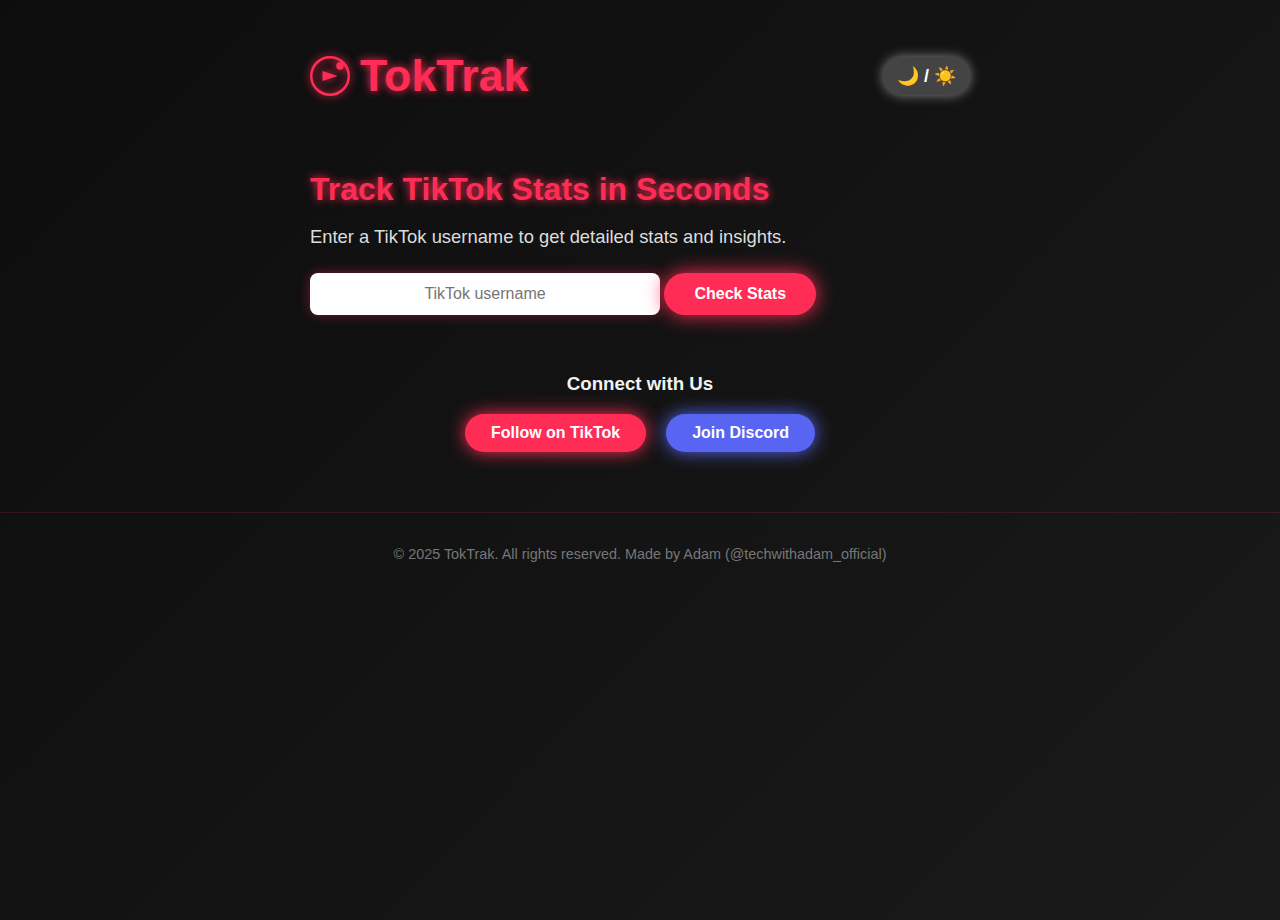
<file: index.html>
<!DOCTYPE html>
<html lang="en">
<head>
  <meta charset="UTF-8" />
  <title>TokTrak | Home</title>
  <link rel="stylesheet" href="style.css" />
  <link rel="icon" href="favicon.svg" type="image/svg+xml" />
</head>
<body class="dark">
  <header class="header-container">
    <div class="logo-container">
      <img src="logo.svg" alt="TokTrak Logo" class="logo-img" />
      <h1 class="logo">TokTrak</h1>
    </div>
    <button class="mode-toggle" onclick="toggleTheme()">🌙 / ☀️</button>
  </header>

  <main class="center-box">
    <section class="intro">
      <h2>Track TikTok Stats in Seconds</h2>
      <p>Enter a TikTok username to get detailed stats and insights.</p>
      <input
        type="text"
        id="username"
        placeholder="TikTok username"
        autocomplete="off"
      />
      <button onclick="goToStats()">Check Stats</button>
    </section>

    <section class="socials">
      <h3>Connect with Us</h3>
      <div class="social-links">
        <a href="https://www.tiktok.com/@techwithadam_official" target="_blank" class="btn-link">Follow on TikTok</a>
        <a href="https://discord.gg/yourdiscordlink" target="_blank" class="btn-link discord">Join Discord</a>
      </div>
    </section>
  </main>

  <footer class="footer">
    <p>© 2025 TokTrak. All rights reserved. Made by Adam (<a href="https://www.tiktok.com/@techwithadam_official" target="_blank">@techwithadam_official</a>)</p>
  </footer>

  <script src="script.js"></script>
</body>
</html>
</file>
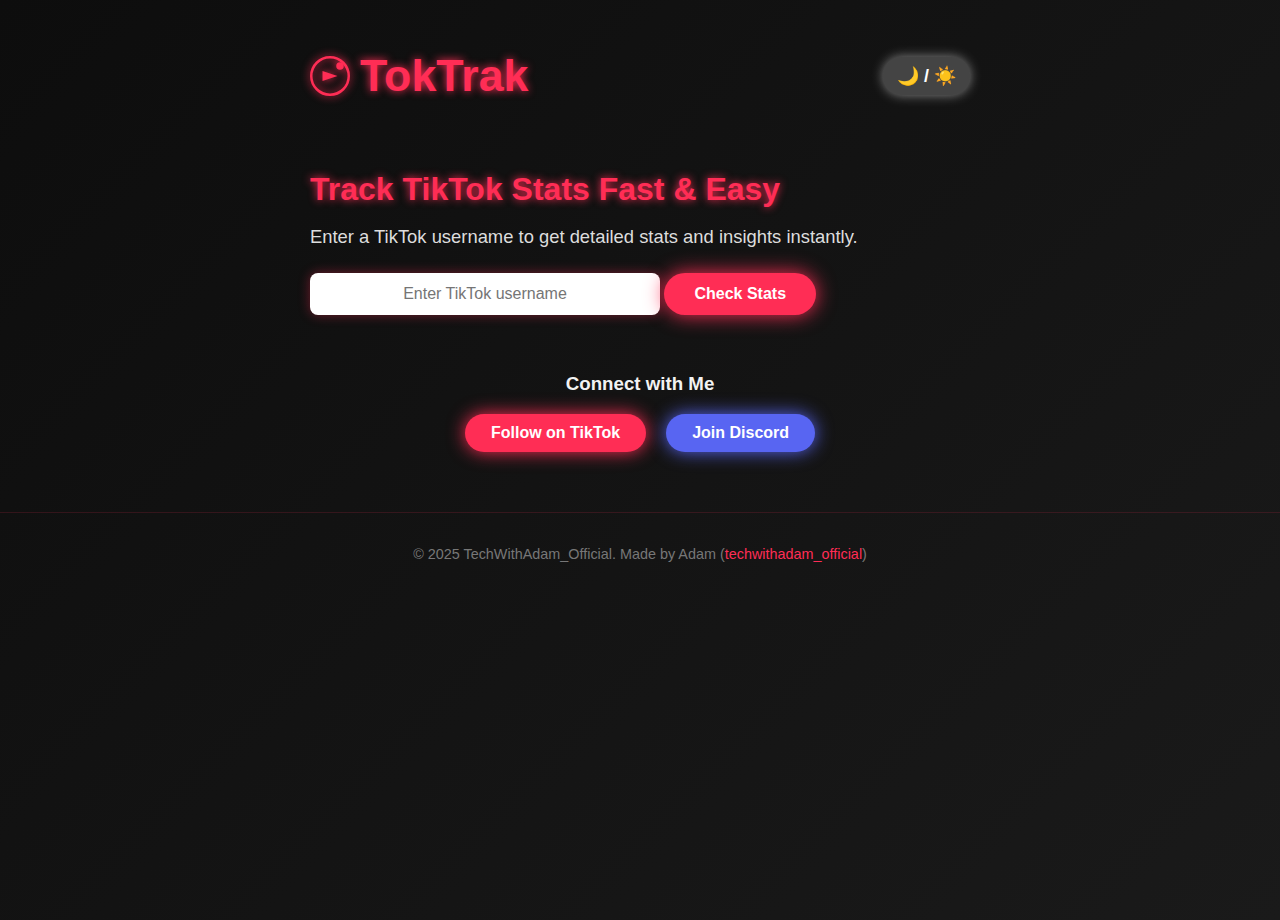
<file: advanced.html>
<!DOCTYPE html>
<html lang="en">
<head>
  <meta charset="UTF-8" />
  <title>TokTrak | Home</title>
  <link rel="stylesheet" href="style.css" />
  <link rel="icon" href="favicon.svg" type="image/svg+xml" />
</head>
<body class="dark">
  <header class="header-container">
    <div class="logo-container">
      <img src="logo.svg" alt="TokTrak Logo" class="logo-img" />
      <h1 class="logo">TokTrak</h1>
    </div>
    <button class="mode-toggle" onclick="toggleTheme()">🌙 / ☀️</button>
  </header>

  <main class="center-box">
    <section class="intro">
      <h2>Track TikTok Stats Fast & Easy</h2>
      <p>Enter a TikTok username to get detailed stats and insights instantly.</p>
      <input
        type="text"
        id="username"
        placeholder="Enter TikTok username"
        autocomplete="off"
        spellcheck="false"
      />
      <button onclick="goToStats()">Check Stats</button>
    </section>

    <section class="socials">
      <h3>Connect with Me</h3>
      <div class="social-links">
        <a href="https://www.tiktok.com/@techwithadam_official" target="_blank" rel="noopener" class="btn-link">Follow on TikTok</a>
        <a href="https://discord.gg/yourdiscordlink" target="_blank" rel="noopener" class="btn-link discord">Join Discord</a>
      </div>
    </section>
  </main>

  <footer class="footer">
    <p>© 2025 TechWithAdam_Official. Made by Adam (<a href="https://www.tiktok.com/@techwithadam_official" target="_blank" rel="noopener" style="color:#ff2d55;">techwithadam_official</a>)</p>
  </footer>

  <script src="script.js"></script>
</body>
</html>
</file>
<file: style.css>
/* === Base reset and font setup === */
* {
  box-sizing: border-box;
}

body {
  margin: 0;
  font-family: 'Segoe UI', Tahoma, Geneva, Verdana, sans-serif;
  transition: background 0.4s ease, color 0.4s ease;
  background: linear-gradient(135deg, #0d0d0d, #1a1a1a);
  color: #f2f2f2;
  min-height: 100vh;
}

body.light {
  background: linear-gradient(135deg, #f5f7fa, #e0e7ff);
  color: #111;
}

a {
  text-decoration: none;
  color: inherit;
}

.header-container {
  max-width: 700px;
  margin: 20px auto 40px auto;
  padding: 0 20px;
  display: flex;
  justify-content: space-between;
  align-items: center;
}

.logo-container {
  display: flex;
  align-items: center;
  gap: 10px;
  user-select: none;
}

.logo-img {
  width: 40px;
  height: 40px;
  filter: drop-shadow(0 0 4px #ff2d55);
}

body.light .logo-img {
  filter: drop-shadow(0 0 3px #ff2d55);
}

.logo {
  font-size: 2.8rem;
  font-weight: 900;
  color: #ff2d55;
  text-shadow: 0 0 8px #ff2d55;
}

.mode-toggle {
  background: #444;
  color: white;
  font-size: 18px;
  padding: 8px 14px;
  border-radius: 30px;
  cursor: pointer;
  border: none;
  box-shadow: 0 0 12px #888;
  user-select: none;
  transition: background 0.3s ease;
}

.mode-toggle:hover {
  background: #5a5a5a;
}

body.light .mode-toggle {
  background: #ccc;
  color: #333;
}

.center-box,
.stats-page,
.advanced-page {
  max-width: 700px;
  margin: 0 auto 60px auto;
  padding: 0 20px;
}

.intro h2 {
  font-size: 2rem;
  font-weight: 700;
  margin-bottom: 10px;
  color: #ff2d55;
  text-shadow: 0 0 8px #ff2d55;
  user-select: none;
}

.intro p {
  font-size: 1.15rem;
  margin-bottom: 25px;
  color: #ddd;
  user-select: none;
}

input {
  padding: 12px 16px;
  font-size: 16px;
  width: 100%;
  max-width: 350px;
  border-radius: 8px;
  border: none;
  outline: none;
  text-align: center;
  box-shadow: 0 0 12px rgba(255, 45, 85, 0.4);
  margin-bottom: 18px;
  transition: box-shadow 0.3s ease;
}

input:focus {
  box-shadow: 0 0 25px #ff2d55;
}

button {
  background: #ff2d55;
  color: white;
  font-weight: 600;
  font-size: 16px;
  border: none;
  border-radius: 30px;
  padding: 12px 30px;
  cursor: pointer;
  box-shadow: 0 0 20px #ff2d55;
  transition: background 0.3s ease, transform 0.3s ease;
  user-select: none;
}

button:hover {
  background: #e0254a;
  transform: scale(1.05);
}

button:active {
  transform: scale(0.95);
}

.socials {
  margin-top: 40px;
  text-align: center;
  user-select: none;
}

.social-links {
  display: flex;
  justify-content: center;
  gap: 20px;
  flex-wrap: wrap;
}

.btn-link {
  background: #ff2d55;
  color: white;
  padding: 10px 26px;
  font-weight: 700;
  border-radius: 30px;
  box-shadow: 0 0 18px #ff2d55;
  transition: background 0.3s ease, transform 0.3s ease;
  display: inline-block;
  user-select: none;
}

.btn-link:hover {
  background: #e0254a;
  transform: scale(1.07);
}

.btn-link.discord {
  background: #5865f2;
  box-shadow: 0 0 18px #5865f2;
}

.btn-link.discord:hover {
  background: #4752c4;
}

/* Footer */
.footer {
  text-align: center;
  padding: 18px 0;
  font-size: 0.9rem;
  color: #777;
  border-top: 1px solid rgba(255, 45, 85, 0.15);
  user-select: none;
}

/* Profile card */
.profile-card {
  background: #1a1a1a;
  padding: 30px 20px;
  border-radius: 14px;
  box-shadow: 0 0 22px rgba(255, 45, 85, 0.4);
  text-align: center;
  margin-bottom: 30px;
  max-width: 360px;
  margin-left: auto;
  margin-right: auto;
  user-select: none;
}

body.light .profile-card {
  background: #fff;
  box-shadow: 0 0 12px rgba(255, 45, 85, 0.2);
  color: #222;
}

.profile-card img {
  width: 130px;
  height: 130px;
  border-radius: 50%;
  border: 4px solid #ff2d55;
  margin-bottom: 14px;
  object-fit: cover;
}

.profile-card h2 {
  font-weight: 700;
  font-size: 1.9rem;
  margin-bottom: 6px;
}

.profile-card p {
  font-size: 1rem;
  color: #ccc;
  margin: 0;
}

body.light .profile-card p {
  color: #555;
}

/* Stats bubbles */
.bubbles {
  display: flex;
  justify-content: center;
  gap: 16px;
  flex-wrap: wrap;
  max-width: 600px;
  margin-bottom: 40px;
  user-select: none;
}

.bubble {
  background: #222;
  border-radius: 60px;
  padding: 20px 36px;
  box-shadow: 0 0 16px #ff2d55;
  min-width: 110px;
  text-align: center;
  cursor: default;
  transition: background 0.3s ease;
}

body.light .bubble {
  background: #fff;
  box-shadow: 0 0 10px rgba(255, 45, 85, 0.15);
  color: #222;
}

.bubble strong {
  display: block;
  font-size: 1.1rem;
  color: #ff2d55;
  margin-bottom: 6px;
}

.bubble span {
  font-size: 1.6rem;
  font-weight: 700;
  color: #fff;
  user-select: text;
}

body.light .bubble span {
  color: #111;
}

/* Chart section */
.chart-section {
  max-width: 600px;
  margin: 0 auto 40px auto;
  text-align: center;
}

.chart-section h3 {
  color: #ff2d55;
  margin-bottom: 18px;
  user-select: none;
}

.advanced-link {
  text-align: center;
  margin-bottom: 40px;
}

/* Advanced page */
.advanced-page {
  max-width: 700px;
  margin: 0 auto 60px auto;
  padding: 0 20px;
}

.range-toggle {
  display: flex;
  justify-content: center;
  gap: 18px;
  margin-bottom: 25px;
}

.range-btn {
  background: transparent;
  border: 2px solid #ff2d55;
  border-radius: 30px;
  padding: 10px 24px;
  font-weight: 600;
  font-size: 1rem;
  color: #ff2d55;
  cursor: pointer;
  user-select: none;
  transition: background 0.3s ease, color 0.3s ease;
}

.range-btn.active,
.range-btn:hover {
  background: #ff2d55;
  color: white;
}

.charts-container {
  display: grid;
  grid-template-columns: repeat(auto-fit, minmax(280px, 1fr));
  gap: 32px;
  margin-bottom: 40px;
}

.chart-box {
  background: #1a1a1a;
  padding: 20px 20px 30px 20px;
  border-radius: 14px;
  box-shadow: 0 0 20px rgba(255, 45, 85, 0.4);
  text-align: center;
  user-select: none;
}

body.light .chart-box {
  background: #fff;
  box-shadow: 0 0 12px rgba(255, 45, 85, 0.15);
  color: #222;
}

.chart-box h3 {
  color: #ff2d55;
  margin-bottom: 12px;
}

.chart-box p {
  font-size: 1.1rem;
  font-weight: 700;
  margin-top: 14px;
}

.back-link {
  text-align: center;
  margin-top: 20px;
}

.back-link .btn-link {
  font-size: 1rem;
  padding: 10px 22px;
}

/* Responsive tweaks */
@media (max-width: 480px) {
  .bubbles {
    flex-direction: column;
    gap: 14px;
    max-width: 320px;
  }

  .bubble {
    min-width: 100%;
  }
}
</file>
